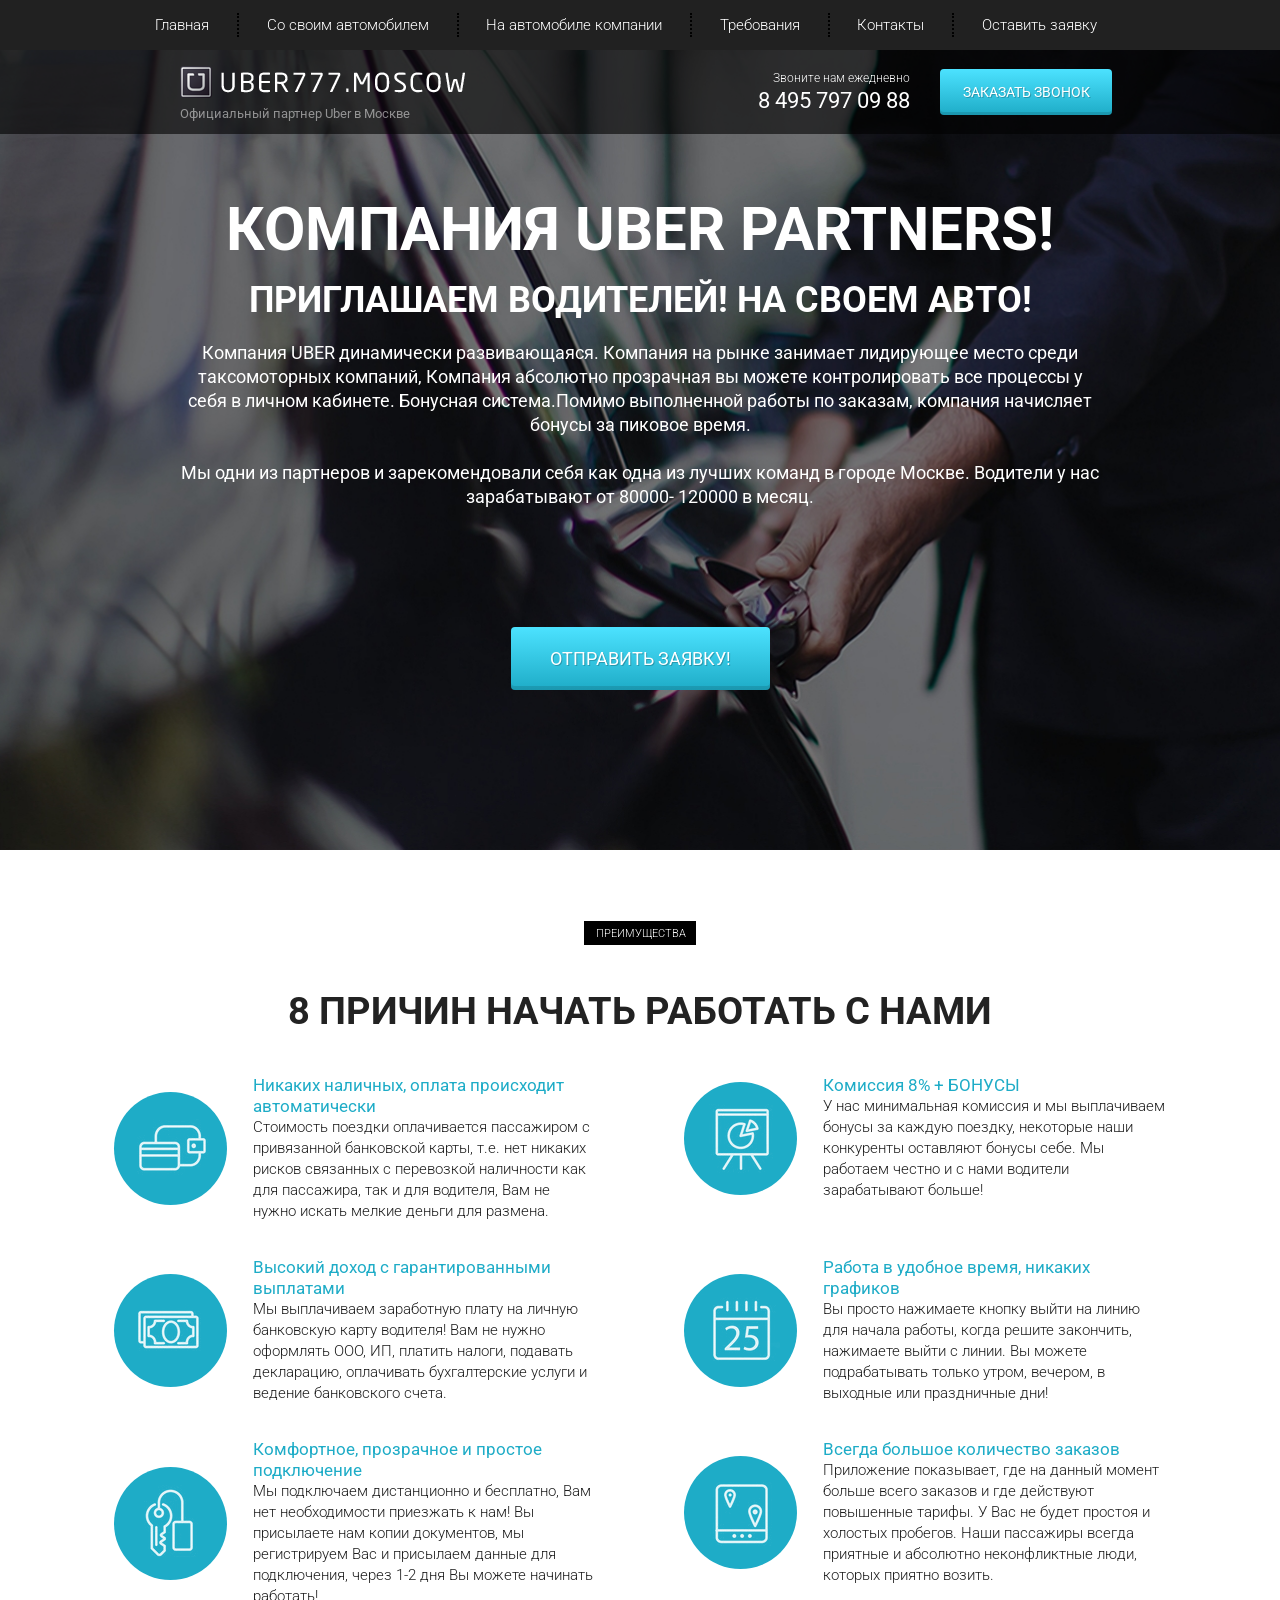
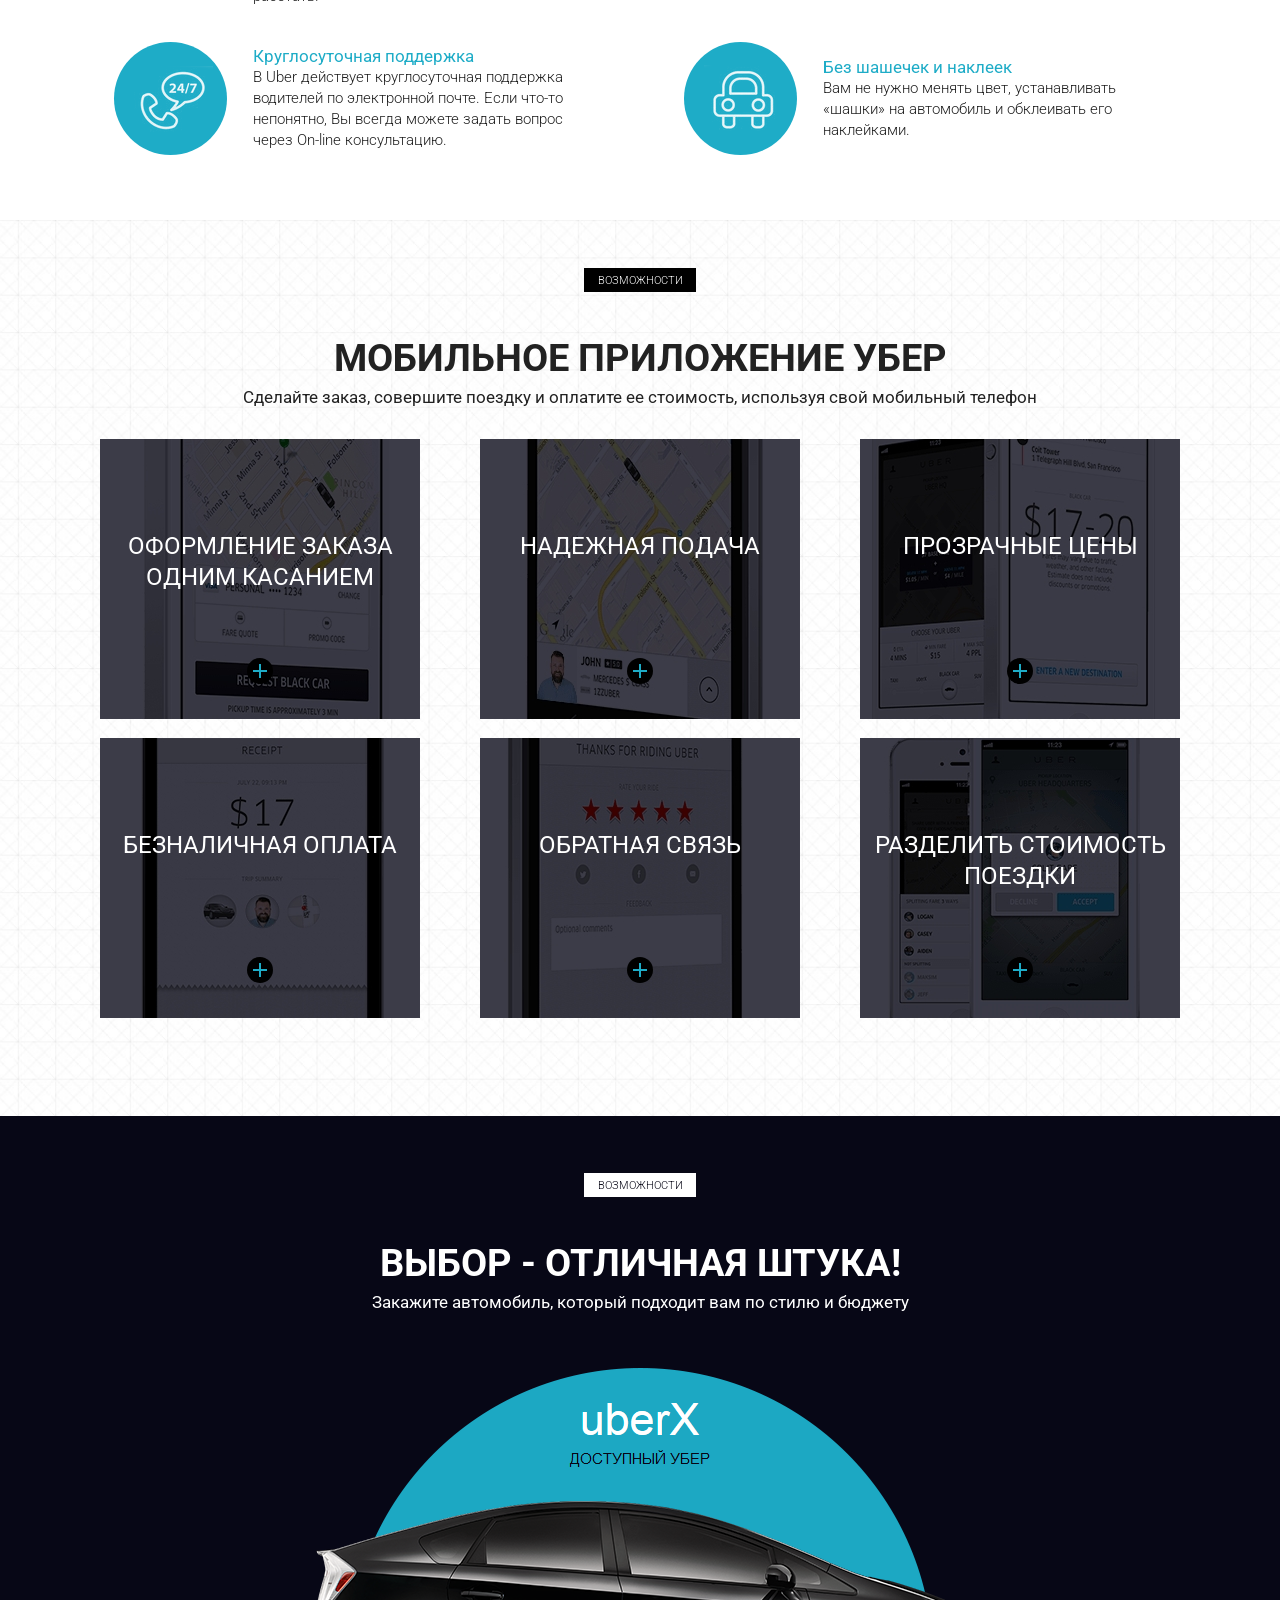
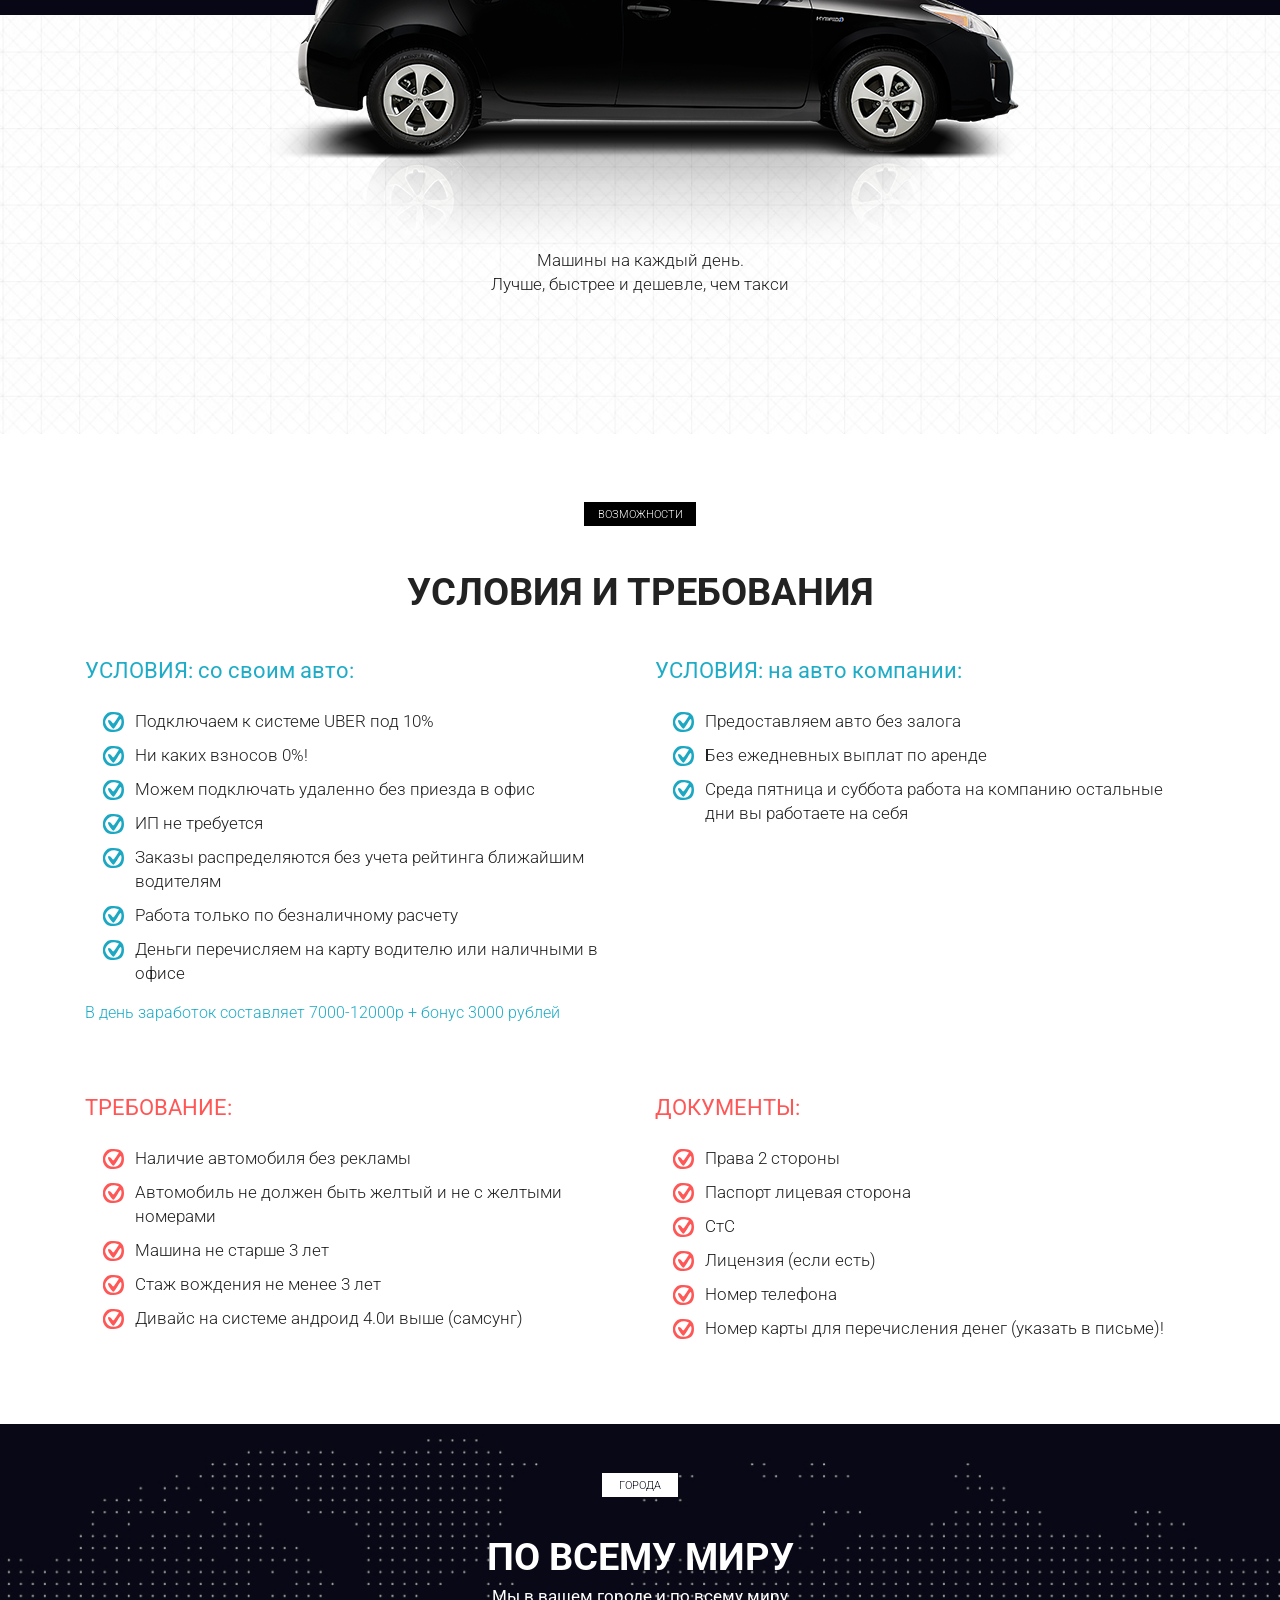
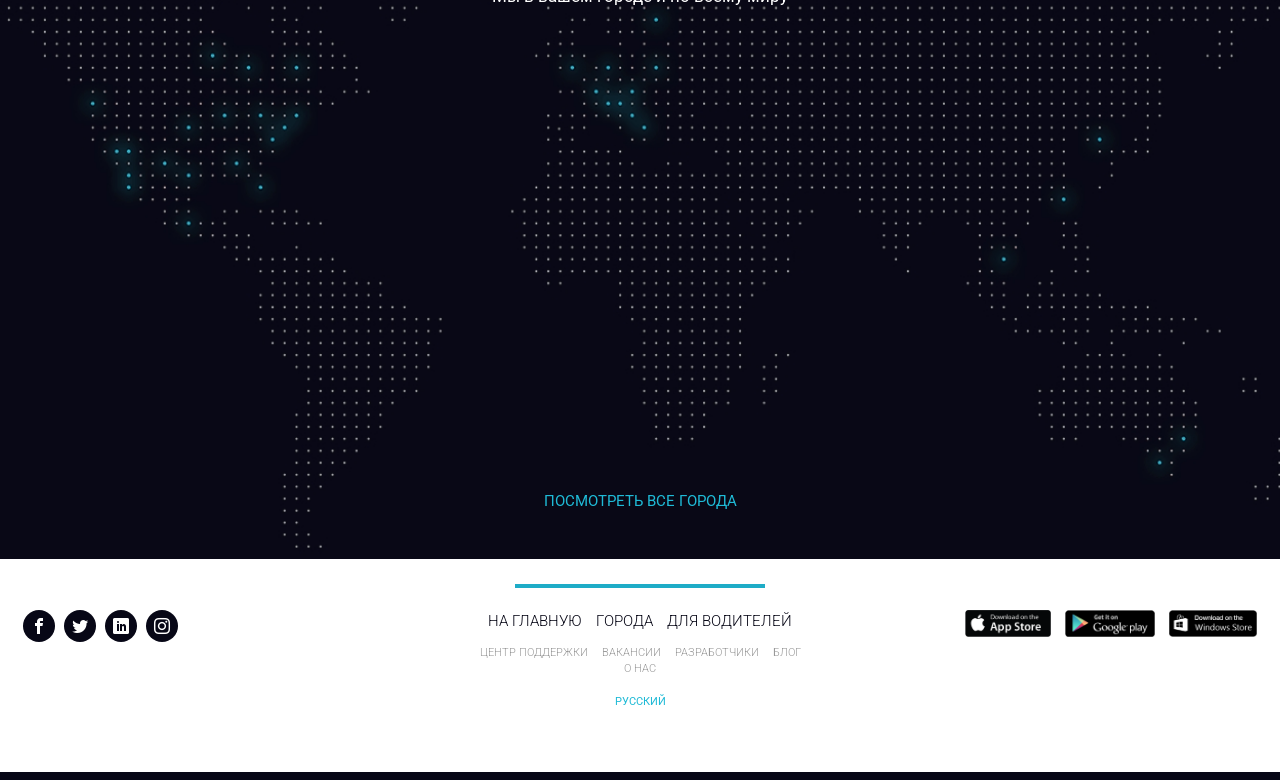
<file: Uber/src/index.html>
<!DOCTYPE html>
<html lang="en">
<head>
    <meta charset="UTF-8">
    <meta name="viewport" content="width=device-width, initial-scale=1.0">
    <meta http-equiv="X-UA-Compatible" content="ie=edge">
    <title>Document</title>
    <link rel="icon" href="icons/favicon.ico" type="image/x-icon">
    <link rel="preconnect" href="https://fonts.googleapis.com">
    <link rel="preconnect" href="https://fonts.gstatic.com" crossorigin>
    <link href="https://fonts.googleapis.com/css2?family=Roboto:wght@300;400;700&display=swap" rel="stylesheet">
    <link rel="stylesheet" href="css/font.css">
    <link rel="stylesheet" href="css/bootstrap-reboot.min.css">
    <link rel="stylesheet" href="css/bootstrap-grid.min.css">
    <link rel="stylesheet" href="css/style.min.css">
</head>
<body>
    <header>

        <nav>
            <div class="container">
                <ul class="menu menu_active">
                    <li class="menu_item"><a href="#" class="menu_link">Главная</a></li>
                    <li class="menu_item"><a href="#conditions" class="menu_link">Со своим автомобилем</a></li>
                    <li class="menu_item"><a href="#conditions" class="menu_link">На автомобиле компании</a></li>
                    <li class="menu_item"><a href="#require" class="menu_link">Требования</a></li>
                    <li class="menu_item"><a href="#" class="menu_link">Контакты</a></li>
                    <li class="menu_item"><a href="#" class="menu_link">Оставить заявку</a></li>
                </ul>
            </div>
            <div class="hamburger hamburger_active">
                <span></span>
                <span></span>
                <span></span>
            </div>
        </nav>

        <div class="subheader">
            <div class="container">
                <div class="row">
                    <div class="col-6 col-md-4 offset-md-1">
                        <a href="#" class="subheader_logo"><img src="icons/logo.png" alt="logo"></a>
                        <div class="subheader_official">Официальный партнер Uber в Москве</div>
                    </div>
                    <div class="xs-hidden col-xl-2 offset-xl-2 col-md-3 offset-md-1">
                        <div class="subheader_call">Звоните нам ежедневно</div>
                        <a href="tel:84957970988" class="subheader_phone">8 495 797 09 88</a>
                    </div>
                    <div class="col-6 col-md-3 col-lg-2">
                        <a href="tel:84957970988" class="xs-visible subheader_phone">8 495 797 09 88</a>
<!--                         <a href="mailto:dzichonka@gmail.com">dzichonka@gmail.com"</a> -->
                        <button class="subheader_btn">заказать звонок</button>
                    </div>
                </div>
            </div>
        </div>

    </header>

    <section class="promo">
        <div class="container">
            <div class="row">
                <div class="col-md-12 col-lg-10 offset-lg-1">
                    <h1 class="promo_header">КОМПАНИЯ UBER PARTNERS!</h1>
                    <h2 class="promo_subheader">ПРИГЛАШАЕМ ВОДИТЕЛЕЙ! НА СВОЕМ АВТО!</h2>
                    <div class="xs-hidden promo_descr">Компания UBER  динамически развивающаяся. Компания на рынке занимает лидирующее место среди таксомоторных компаний, Компания абсолютно прозрачная вы можете контролировать все процессы у себя в личном кабинете. Бонуcная система.Помимо выполненной работы по заказам, компания начисляет бонусы за пиковое время.
                        <br><br>
                    Мы одни из партнеров и зарекомендовали себя как одна из лучших команд в городе Москве.  Водители у нас зарабатывают от 80000- 120000 в месяц.</div>
                    <button class="promo_btn">ОТПРАВИТЬ ЗАЯВКУ!</button>
                </div>
            </div>
        </div>
    </section>

    <section class="reasons">
        <div class="container">
            <div class="label">преимущества</div>
            <h2 class="title">8 причин начать работать с нами</h2>
            <div class="row">
                <div class="col-md-6">
                    <div class="reasons_block">
                        <div class="reasons_round">
                            <img src="icons/reasons/reason_1.png" alt="reason">
                        </div>
                        <div class="reasons_descr">
                            <div class="reasons_subtitle">Никаких наличных, оплата происходит автоматически</div>
                            <div class="reasons_text">Стоимость поездки оплачивается пассажиром с привязанной банковской карты, т.е. нет никаких рисков связанных с перевозкой наличности как для пассажира, так и для водителя, Вам не нужно искать мелкие деньги для размена.</div>
                        </div>
                    </div>
                </div>
                <div class="col-md-6">
                    <div class="reasons_block">
                        <div class="reasons_round">
                            <img src="icons/reasons/reason_2.png" alt="reason">
                        </div>
                        <div class="reasons_descr">
                            <div class="reasons_subtitle">Комиссия 8% + БОНУСЫ</div>
                            <div class="reasons_text">У нас минимальная комиссия и мы выплачиваем бонусы за каждую поездку, некоторые наши конкуренты оставляют бонусы себе. Мы работаем честно и с нами водители зарабатывают больше!</div>
                        </div>
                    </div>
                </div>
                <div class="col-md-6">
                    <div class="reasons_block">
                        <div class="reasons_round">
                            <img src="icons/reasons/reason_3.png" alt="reason">
                        </div>
                        <div class="reasons_descr">
                            <div class="reasons_subtitle">Высокий доход с гарантированными выплатами</div>
                            <div class="reasons_text">Мы выплачиваем заработную плату на личную банковскую карту водителя! Вам не нужно оформлять ООО, ИП, платить налоги, подавать декларацию, оплачивать бухгалтерские услуги и ведение банковского счета.</div>
                        </div>
                    </div>
                </div>
                <div class="col-md-6">
                    <div class="reasons_block">
                        <div class="reasons_round">
                            <img src="icons/reasons/reason_4.png" alt="reason">
                        </div>
                        <div class="reasons_descr">
                            <div class="reasons_subtitle">Работа в удобное время, никаких графиков</div>
                            <div class="reasons_text">Вы просто нажимаете кнопку выйти на линию для начала работы, когда решите закончить, нажимаете выйти с линии. Вы можете подрабатывать только утром, вечером, в выходные или праздничные дни!</div>
                        </div>
                    </div>
                </div>
                <div class="col-md-6">
                    <div class="reasons_block">
                        <div class="reasons_round">
                            <img src="icons/reasons/reason_5.png" alt="reason">
                        </div>
                        <div class="reasons_descr">
                            <div class="reasons_subtitle">Комфортное, прозрачное и простое подключение</div>
                            <div class="reasons_text">Мы подключаем дистанционно и бесплатно, Вам нет необходимости приезжать к нам! Вы присылаете нам копии документов, мы регистрируем Вас и присылаем данные для подключения, через 1-2 дня Вы можете начинать работать!</div>
                        </div>
                    </div>
                </div>
                <div class="col-md-6">
                    <div class="reasons_block">
                        <div class="reasons_round">
                            <img src="icons/reasons/reason_6.png" alt="reason">
                        </div>
                        <div class="reasons_descr">
                            <div class="reasons_subtitle">Всегда большое количество заказов</div>
                            <div class="reasons_text">Приложение показывает, где на данный момент больше всего заказов и где действуют повышенные тарифы. У Вас не будет простоя и холостых пробегов. Наши пассажиры всегда приятные и абсолютно неконфликтные люди, которых приятно возить.</div>
                        </div>
                    </div>
                </div>
                <div class="col-md-6">
                    <div class="reasons_block">
                        <div class="reasons_round">
                            <img src="icons/reasons/reason_7.png" alt="reason">
                        </div>
                        <div class="reasons_descr">
                            <div class="reasons_subtitle">Круглосуточная поддержка</div>
                            <div class="reasons_text">В Uber действует круглосуточная поддержка водителей по электронной почте. Если что-то непонятно, Вы всегда можете задать вопрос через On-line консультацию.</div>
                        </div>
                    </div>
                </div>
                <div class="col-md-6">
                    <div class="reasons_block">
                        <div class="reasons_round">
                            <img src="icons/reasons/reason_8.png" alt="reason">
                        </div>
                        <div class="reasons_descr">
                            <div class="reasons_subtitle">Без шашечек и наклеек</div>
                            <div class="reasons_text">Вам не нужно менять цвет, устанавливать «шашки» на автомобиль и обклеивать его наклейками.</div>
                        </div>
                    </div>
                </div>
            </div>
        </div>
    </section>

    <section class="mobile">
        <div class="container">
            <div class="label">Возможности</div>
            <h2 class="title">мобильное приложение убер</h2>
            <div class="subtitle">Сделайте заказ, совершите поездку и оплатите ее стоимость, используя свой мобильный телефон</div>
            <div class="row">
                <div class="col-md-6 col-xl-4">
                    <div class="mobile_item mobile_item_1">
                        <div class="mobile_item_subtitle">оформление заказа одним касанием</div>
                        <div class="mobile_item_plus"></div>
                    </div>
                </div>
                <div class="col-md-6 col-xl-4">
                    <div class="mobile_item mobile_item_2">
                        <div class="mobile_item_subtitle">надежная подача</div>
                        <div class="mobile_item_plus"></div>
                    </div>
                </div>
                <div class="col-md-6 col-xl-4">
                    <div class="mobile_item mobile_item_3">
                        <div class="mobile_item_subtitle">прозрачные цены</div>
                        <div class="mobile_item_plus"></div>
                    </div>
                </div>
                <div class="col-md-6 col-xl-4">
                    <div class="mobile_item mobile_item_4">
                        <div class="mobile_item_subtitle">безналичная оплата</div>
                        <div class="mobile_item_plus"></div>
                    </div>
                </div>
                <div class="col-md-6 col-xl-4">
                    <div class="mobile_item mobile_item_5">
                        <div class="mobile_item_subtitle">обратная связь</div>
                        <div class="mobile_item_plus"></div>
                    </div>
                </div>
                <div class="col-md-6 col-xl-4">
                    <div class="mobile_item mobile_item_6">
                        <div class="mobile_item_subtitle">разделить стоимость поездки</div>
                        <div class="mobile_item_plus"></div>
                    </div>
                </div>
            </div>
        </div>
    </section>

    <section class="car">
        <div class="container">
            <div class="black"></div>
            <div class="label">Возможности</div>
            <div class="title">Выбор - отличная штука!</div>
            <div class="subtitle">Закажите автомобиль, который подходит вам по стилю и бюджету</div>
            <img src="img/car.png" alt="car" class="car_img">
            <div class="car_descr">Машины на каждый день.<br>Лучше, быстрее и дешевле, чем такси</div>
        </div>
    </section>

    <section class="require" id="conditions">
        <div class="container">
            <div class="label">Возможности</div>
            <h2 class="title">условия и требования</h2>
            <div class="row">
                <div class="col-md-6">
                   <div class="require_block">
                        <div class="require_title">УСЛОВИЯ: со своим авто:</div>
                        <ul class="require_list">
                            <li>Подключаем к системе UBER  под 10%</li>
                            <li>Ни каких взносов  0%!</li>
                            <li>Можем подключать удаленно без приезда в офис</li>
                            <li>ИП не требуется</li>
                            <li>Заказы распределяются без учета рейтинга ближайшим водителям</li>
                            <li>Работа только по безналичному расчету</li>
                            <li>Деньги перечисляем на карту водителю или наличными в офисе</li>
                        </ul>
                        <div class="require_descr">В день заработок составляет 7000-12000р + бонус 3000 рублей</div>
                   </div>
                </div>
                <div class="col-md-6">
                    <div class="require_block">
                        <div class="require_title"  id="require">УСЛОВИЯ: на авто компании:</div>
                        <ul class="require_list">
                            <li>Предоставляем авто без залога</li>
                            <li>Без ежедневных выплат по аренде</li>
                            <li>Среда пятница и суббота работа на компанию остальные дни вы работаете на себя</li>
                        </ul>
                    </div>
                </div>
                <div class="col-md-6">
                    <div class="require_block pink">
                        <div class="require_title">ТРЕБОВАНИЕ:</div>
                        <ul class="require_list">
                            <li>Наличие автомобиля без рекламы</li>
                            <li>Автомобиль не должен быть желтый и не с желтыми номерами</li>
                            <li>Машина не старше 3 лет</li>
                            <li>Стаж вождения не менее 3 лет</li>
                            <li>Дивайс на системе андроид 4.0и выше (самсунг)</li>
                        </ul>
                    </div>
                </div>
                <div class="col-md-6">
                    <div class="require_block pink">
                        <div class="require_title">ДОКУМЕНТЫ:</div>
                        <ul class="require_list">
                            <li>Права 2 стороны</li>
                            <li>Паспорт лицевая сторона</li>
                            <li>СтС</li>
                            <li>Лицензия (если есть)</li>
                            <li>Номер телефона</li>
                            <li>Номер карты для перечисления денег (указать в письме)!</li>
                        </ul>
                    </div>
                </div>
            </div>
        </div>
    </section>

    <section class="world">
        <div class="container">
            <div class="label">города</div>
            <div class="title">По всему миру</div>
            <div class="subtitle">Мы в вашем городе и по всему миру</div>
            <a href="#" class="world_link">посмотреть все города</a>
        </div>
    </section>

    <footer>
        <div class="footer_wrapper">
            <div class="part">
                <div class="sonet">
                    <a href="">
                        <div class="sonet_circle"><span class="icon-facebook"></span></div>
                    </a>
                    <a href="">
                        <div class="sonet_circle"><span class="icon-twitter"></span></div>
                    </a>
                    <a href="">
                        <div class="sonet_circle"><span class="icon-linkedin"></span></div>
                    </a>
                    <a href="">
                        <div class="sonet_circle"><span class="icon-instagram"></span></div>
                    </a>
                </div>
            </div>
            <div class="part">
                <div class="links">
                    <div class="links_big">
                        <a href="#">на главную</a>
                        <a href="#">города</a>
                        <a href="#conditions">для водителей</a>
                    </div>
                    <div class="links_small">
                        <a href="#">центр поддержки</a>
                        <a href="#">вакансии</a>
                        <a href="#">разработчики</a>
                        <a href="#">блог</a>
                        <a href="#">о нас</a>
                    </div>
                    <div class="links_lang">
                        <a href="#">русский</a>
                    </div>
                </div>
            </div>
            <div class="part">
                <div class="stores">
                    <a class="stores_link" href="#"><img class="stores_img" src="icons/stores/app-store.png" alt="App  Store"></a>
                    <a class="stores_link" href="#"><img class="stores_img" src="icons/stores/google-play.png" alt="Google Play"></a>
                    <a class="stores_link" href="#"><img class="stores_img" src="icons/stores/windows-store.png" alt="Windows Store"></a>
                </div>
            </div>
        </div>

    </footer>

    <script src="js/script.js"></script>

</body>
</html>
</file>
<file: Uber/src/css/font.css>
@font-face {
  font-family: 'icomoon';
  src:  url('../fonts/icomoon.eot?dhnadi');
  src:  url('f../onts/icomoon.eot?dhnadi#iefix') format('embedded-opentype'),
    url('../fonts/icomoon.ttf?dhnadi') format('truetype'),
    url('../fonts/icomoon.woff?dhnadi') format('woff'),
    url('../fonts/icomoon.svg?dhnadi#icomoon') format('svg');
  font-weight: normal;
  font-style: normal;
  font-display: block;
}

[class^="icon-"], [class*=" icon-"] {
  /* use !important to prevent issues with browser extensions that change fonts */
  font-family: 'icomoon' !important;
  font-style: normal;
  font-weight: normal;
  font-variant: normal;
  text-transform: none;
  line-height: 1;

  /* Better Font Rendering =========== */
  -webkit-font-smoothing: antialiased;
  -moz-osx-font-smoothing: grayscale;
}

.icon-facebook:before {
  content: "\ea90";
}
.icon-instagram:before {
  content: "\ea92";
}
.icon-twitter:before {
  content: "\ea96";
}
.icon-linkedin:before {
  content: "\eac9";
}
</file>
<file: Uber/src/css/style.min.css>
*{font-family:"Roboto",sans-serif}header{position:relative;height:50px}nav{position:fixed;width:100%;height:50px;background-color:#212121;z-index:2}.hamburger{display:none}.menu{display:-webkit-box;display:-ms-flexbox;display:flex;-webkit-box-pack:justify;-ms-flex-pack:justify;justify-content:space-between;padding:13px 70px;margin:0;list-style-type:none}.menu_link{color:#fff;font-size:15px;font-weight:300}.menu_item{border-right:2px dotted #000;padding-right:28px}.menu_item:last-child{border-right:none}.subheader{position:absolute;top:50px;width:100%;height:84px;background-color:rgba(0,0,0,.6)}.subheader_logo{display:block;max-width:100%;margin-top:16px}.subheader_official{margin-top:6px;opacity:.5;color:#fff;font-size:13px;font-weight:400}.subheader_call{color:#fff;font-size:12px;font-weight:300;margin-top:19px;text-align:right}.subheader_phone{display:block;margin-top:8px;color:#fff;font-size:22px;font-weight:400;text-transform:uppercase;text-align:right;line-height:12px}.subheader_btn{margin-top:19px;width:172px;height:46px;-webkit-box-shadow:inset 0 -3px 0 rgba(0,0,0,.12);box-shadow:inset 0 -3px 0 rgba(0,0,0,.12);border:none;border-radius:4px;background-image:-webkit-gradient(linear, left bottom, left top, from(#1eacc7), to(#4ce2ff));background-image:linear-gradient(to top, #1eacc7 0%, #4ce2ff 100%);text-shadow:1px 1px 0 rgba(0,0,0,.21);color:#fff;font-size:14px;font-weight:400;text-transform:uppercase}.subheader_btn:hover{background-image:none;background-color:#1eacc7}.promo{min-height:800px;background:url("../img/bg/main_bg.jpg") center center/cover no-repeat;padding:150px 0 135px 0}.promo_header{color:#fff;font-weight:700;text-transform:uppercase;font-size:60px;line-height:60px;margin:0;text-align:center}.promo_subheader{color:#fff;font-weight:700;text-transform:uppercase;font-size:36px;line-height:36px;margin:0;margin-top:22px;text-align:center}.promo_descr{color:#fff;font-size:18px;font-weight:400;line-height:24px;text-align:center;margin-top:23px}.promo_btn{display:block;margin:118px auto 0 auto;width:259px;height:63px;-webkit-box-shadow:inset 0 -4px 0 rgba(0,0,0,.12);box-shadow:inset 0 -4px 0 rgba(0,0,0,.12);border:none;border-radius:4px;background-image:-webkit-gradient(linear, left bottom, left top, from(#1eacc7), to(#4ce2ff));background-image:linear-gradient(to top, #1eacc7 0%, #4ce2ff 100%);text-shadow:1px 1px 0 rgba(0,0,0,.21);color:#fff;font-size:18px;font-weight:400;text-transform:uppercase}.promo_btn:hover{background-image:none;background-color:#1eacc7}.label{margin:0 auto;height:24px;width:112px;padding:5px 12px;background-color:#000;color:#fff;font-size:11px;font-weight:300;text-transform:uppercase;text-align:center}.title{margin-bottom:0;margin-top:38px;color:#222;font-size:38px;font-weight:700;text-transform:uppercase;text-align:center}.subtitle{color:#222;font-size:17px;font-weight:400;font-style:normal;letter-spacing:normal;text-align:center;font-style:normal;letter-spacing:normal;line-height:normal}.reasons{padding:71px 0 65px 0}.reasons_block{display:-webkit-box;display:-ms-flexbox;display:flex;-webkit-box-pack:center;-ms-flex-pack:center;justify-content:center;-webkit-box-align:center;-ms-flex-align:center;align-items:center;margin-top:35px}.reasons_round{display:-webkit-box;display:-ms-flexbox;display:flex;-webkit-box-pack:center;-ms-flex-pack:center;justify-content:center;-webkit-box-align:center;-ms-flex-align:center;align-items:center;margin-right:26px;width:113px;height:113px;background-color:#1eacc7;border-radius:100%}.reasons_descr{width:343px}.reasons_subtitle{line-height:21px;color:#1eacc7;font-size:17px;font-weight:400}.reasons_text{color:#202020;font-size:15px;font-weight:300;line-height:21px}.mobile{min-height:864px;padding:48px 0 79px 0;background:url("../img/bg/mobile_app.png") center center/cover no-repeat}.mobile .row{margin-top:32px}.mobile_item{position:relative;width:320px;height:280px;margin:0 auto;margin-bottom:19px;padding-top:92px}.mobile_item_1{background:url("../img/bg/mobile_screen_1.jpg") center center/cover no-repeat}.mobile_item_2{background:url("../img/bg/mobile_screen_2.jpg") center center/cover no-repeat}.mobile_item_3{background:url("../img/bg/mobile_screen_3.jpg") center center/cover no-repeat}.mobile_item_4{background:url("../img/bg/mobile_screen_4.jpg") center center/cover no-repeat}.mobile_item_5{background:url("../img/bg/mobile_screen_5.jpg") center center/cover no-repeat}.mobile_item_6{background:url("../img/bg/mobile_screen_6.jpg") center center/cover no-repeat}.mobile_item_subtitle{color:#fff;font-size:24px;font-weight:400;font-style:normal;letter-spacing:normal;line-height:31px;text-align:center;text-transform:uppercase}.mobile_item_plus{display:-webkit-box;display:-ms-flexbox;display:flex;-webkit-box-pack:center;-ms-flex-pack:center;justify-content:center;-webkit-box-align:center;-ms-flex-align:center;align-items:center;position:absolute;bottom:35px;left:50%;-webkit-transform:translateX(-50%);transform:translateX(-50%);width:26px;height:26px;background-color:#000;margin:0 auto;border-radius:100%;cursor:pointer}.mobile_item_plus::before{content:"";display:block;width:14px;height:2px;background-color:#1eacc7;-webkit-transition:.3s all;transition:.3s all}.mobile_item_plus::after{content:"";display:block;width:2px;height:14px;background-color:#1eacc7;position:absolute;left:50%;-webkit-transform:translateX(-50%);transform:translateX(-50%);-webkit-transition:.3s all;transition:.3s all}.mobile_item_plus:hover::before,.mobile_item_plus:hover::after{background-color:#ff5656}.car{position:relative;min-height:896px;padding:57px 0 138px 0;background:url("../img/bg/mobile_app.png") center center/cover no-repeat;z-index:-2}.car .label{background-color:#fff;color:#070716}.car .title,.car .subtitle{color:#fff}.car_img{max-width:100%;display:block;margin:56px auto 0 auto}.car_descr{color:#222;font-size:17px;font-weight:300;font-style:normal;letter-spacing:normal;line-height:24px;text-align:center}.car .black{position:absolute;height:499px;width:100%;top:0;left:0;background-color:#070716;z-index:-1}.require{padding:68px 0 51px 0}.require_block{margin:33px 0}.require_title{color:#1eacc7;font-size:22px;font-weight:400;text-align:left}.require_list{list-style-type:none;padding-left:50px;margin-top:22px}.require_list li{position:relative;color:#222;font-size:17px;font-weight:300;text-align:left;line-height:24px;margin-bottom:10px}.require_list li::before{content:"";display:block;vertical-align:top;position:absolute;left:-32px;top:3px;width:21px;height:20px;background:url("../icons/check_blue.svg") center center/cover no-repeat}.require_descr{color:#1eacc7;font-weight:300;text-align:left}.require .pink .require_title{color:#ff5656}.require .pink .require_list li::before{background:url("../icons/check_red.svg") center center/cover no-repeat}.world{min-height:717px;background:url("../img/bg/map.jpg") center center/cover no-repeat;padding:49px 0}.world .label{width:76px;background-color:#fff;color:#070716}.world .title{color:#fff;margin-top:32px}.world .subtitle{color:#fff}.world_link{display:block;color:#1fbad6;font-size:15px;font-weight:400;font-style:normal;letter-spacing:normal;text-align:center;text-transform:uppercase;font-style:normal;letter-spacing:normal;line-height:normal;text-decoration:none;cursor:pointer;outline:none;margin-top:486px;-webkit-transition:.5s all;transition:.5s all}.world_link:hover{color:#fff;text-decoration:none}footer{min-height:156px}footer::before{content:"";display:block;margin:14px auto 0px auto;width:299px;height:4px;background-color:#1eacc7}footer::after{content:"";display:block;margin:0px auto;bottom:0px;width:100%;height:8px;background-color:#070716}footer .footer_wrapper{display:-webkit-box;display:-ms-flexbox;display:flex;-webkit-box-pack:justify;-ms-flex-pack:justify;justify-content:space-between;-webkit-box-align:start;-ms-flex-align:start;align-items:flex-start;padding:32px 23px 40px 23px}footer .footer_wrapper .part{width:33%}footer .footer_wrapper .part:nth-chaild(3){display:-webkit-box;display:-ms-flexbox;display:flex;-webkit-box-pack:end;-ms-flex-pack:end;justify-content:flex-end}footer .footer_wrapper .part .sonet{width:160px;display:-webkit-box;display:-ms-flexbox;display:flex;-webkit-box-pack:justify;-ms-flex-pack:justify;justify-content:space-between;text-decoration:none;outline:none}footer .footer_wrapper .part .sonet_circle{width:32px;height:32px;background-color:#070716;border-radius:100%;display:-webkit-box;display:-ms-flexbox;display:flex;-webkit-box-pack:center;-ms-flex-pack:center;justify-content:center;-webkit-box-align:center;-ms-flex-align:center;align-items:center;margin:0 9px 0 0}footer .footer_wrapper .part .sonet_circle .icon-facebook,footer .footer_wrapper .part .sonet_circle .icon-twitter,footer .footer_wrapper .part .sonet_circle .icon-linkedin,footer .footer_wrapper .part .sonet_circle .icon-instagram{color:#fff}footer .footer_wrapper .part .links{width:390px;margin:0 auto;text-align:center}footer .footer_wrapper .part .links_big{display:-webkit-box;display:-ms-flexbox;display:flex;-webkit-box-pack:justify;-ms-flex-pack:justify;justify-content:space-between;padding:0 10px}footer .footer_wrapper .part .links_big a{text-decoration:none;outline:none;color:#070716;-webkit-transition:.5s all;transition:.5s all;color:#070716;font-size:15px;font-weight:300;font-style:normal;letter-spacing:normal;text-transform:uppercase}footer .footer_wrapper .part .links_big a:hover{content:"";color:#1eacc7}footer .footer_wrapper .part .links_small{display:-webkit-box;display:-ms-flexbox;display:flex;-webkit-box-pack:justify;-ms-flex-pack:justify;justify-content:space-between;padding:0 10px;margin-top:12px}footer .footer_wrapper .part .links_small a{olor:#999;font-size:11px;font-weight:300;font-style:normal;letter-spacing:normal;text-transform:uppercase;text-decoration:none;outline:none;color:#999;-webkit-transition:.5s all;transition:.5s all}footer .footer_wrapper .part .links_small a:hover{content:"";color:#000}footer .footer_wrapper .part .links_lang{margin-top:19px}footer .footer_wrapper .part .links_lang a{color:#1fbad6;font-size:11px;font-weight:400;font-style:normal;letter-spacing:normal;text-transform:uppercase;text-decoration:none;outline:none;color:#1fbad6;-webkit-transition:.5s all;transition:.5s all}footer .footer_wrapper .part .links_lang a:hover{content:"";color:#000}footer .footer_wrapper .part .stores{height:27px;display:-webkit-box;display:-ms-flexbox;display:flex;-webkit-box-pack:end;-ms-flex-pack:end;justify-content:flex-end}footer .footer_wrapper .part .stores_img,footer .footer_wrapper .part .stores_link{height:100%;width:auto;margin:0 0 0 7px}.xs-hidden{display:block}.xs-visible{display:none}@media(max-width: 1199px){.xs-hidden{display:block}.xs-visible{display:none}.menu_item{padding-right:20px}.menu_link{font-size:13px}.promo_header{font-size:50px}.reasons_block{-webkit-box-align:start;-ms-flex-align:start;align-items:flex-start}.reasons_descr{width:300px}.mobile_item{width:290px}.mobile_item_subtitle{font-size:22px}.car{padding:55px 0;min-height:840px}.require br{display:none}footer .footer_wrapper .part{width:50%}footer .footer_wrapper .part:nth-child(1){width:25%}footer .footer_wrapper .part:nth-child(3){width:25%;display:-webkit-box;display:-ms-flexbox;display:flex;-webkit-box-pack:end;-ms-flex-pack:end;justify-content:flex-end}footer .footer_wrapper .part .stores{display:-webkit-box;display:-ms-flexbox;display:flex;-webkit-box-pack:end;-ms-flex-pack:end;justify-content:flex-end}footer .footer_wrapper .part .stores_img,footer .footer_wrapper .part .stores_link{margin:0 3px}}@media(max-width: 991px){.title{font-size:28px}.menu_item{padding-right:8px}.menu_link{font-size:10px}.subheader_logo{width:100%}.subheader_official{font-size:11px}.subheader_phone{font-size:19px}.subheader_btn{width:100%;height:40px;margin-top:21px}.promo_header{font-size:40px}.promo_subheader{font-size:30px}.reasons_block{-webkit-box-orient:vertical;-webkit-box-direction:normal;-ms-flex-direction:column;flex-direction:column;-webkit-box-align:center;-ms-flex-align:center;align-items:center}.reasons_round{margin-right:0}.reasons_descr{width:300px;margin-top:20px}.car{min-height:800px}.world{min-height:650px}footer .footer_wrapper{-ms-flex-wrap:wrap;flex-wrap:wrap}footer .footer_wrapper .part{width:100%;display:-webkit-box;display:-ms-flexbox;display:flex;-webkit-box-pack:center;-ms-flex-pack:center;justify-content:center;margin-bottom:20px}footer .footer_wrapper .part:nth-child(1){width:100%}footer .footer_wrapper .part:nth-child(3){width:100%;display:-webkit-box;display:-ms-flexbox;display:flex;-webkit-box-pack:center;-ms-flex-pack:center;justify-content:center;margin:0;padding:0}}@media(max-width: 767px){.title{margin-top:25px}.xs-hidden{display:none}.xs-visible{display:block}.menu{position:fixed;-webkit-box-orient:vertical;-webkit-box-direction:normal;-ms-flex-direction:column;flex-direction:column;-webkit-box-pack:center;-ms-flex-pack:center;justify-content:center;-webkit-box-align:center;-ms-flex-align:center;align-items:center;top:0;left:-100%;width:50%;height:100vh;padding:20px 15px;background-color:rgba(0,0,0,.8);-webkit-transition:.5s all;transition:.5s all}.menu_active{left:0}.menu_item{padding-right:0;border:none;margin:10px 0}.menu_link{font-size:20px}.hamburger{display:block;position:absolute;right:10px;top:50%;-webkit-transform:translateY(-50%);transform:translateY(-50%);width:26px;height:12px}.hamburger span{display:block;height:2px;width:100%;background-color:#fff;margin-bottom:2px;-webkit-transition:.5s all;transition:.5s all}.hamburger_active span{margin-bottom:-2px}.hamburger_active span:nth-child(1){-webkit-transform:translateY(3px) rotate(-45deg);transform:translateY(3px) rotate(-45deg)}.hamburger_active span:nth-child(2){display:none}.hamburger_active span:nth-child(3){-webkit-transform:translateY(3px) rotate(45deg);transform:translateY(3px) rotate(45deg)}.subheader_logo{margin-top:15px}.subheader_logo img{width:100%}.subheader_phone{display:block;margin-top:10px;color:#fff;font-size:16px;font-weight:400;text-transform:uppercase;text-align:center}.subheader_btn{display:block;width:160px;height:35px;margin:0 auto;margin-top:10px}.promo_header{font-size:62px}.promo_subheader{font-size:37px}.car{min-height:600px;padding:40px 0}.require{padding:40px 0}.world{min-height:450px}}@media(max-width: 575px){nav{height:30px}header{height:30px}.title{font-size:16px;margin-top:15px;line-height:16px}.subtitle{font-size:14px;line-height:21px;margin-top:11px}.subheader{height:60px;top:30px}.subheader_official{display:none}.subheader_logo{margin-top:17px}.subheader_logo img{width:100%}.subheader_phone{display:block;margin-top:8px;color:#fff;font-size:12px;font-weight:400;text-transform:uppercase;text-align:center}.subheader_btn{width:110px;height:22px;margin-top:6px;font-size:10px}.promo{min-height:400px;padding:93px 0 30px 0}.promo_header{font-size:30px;padding:0 24px;line-height:35px}.promo_subheader{margin-top:33px;font-size:20px;line-height:28px;padding:0 10px}.promo_btn{width:210px;height:50px;margin-top:72px}.menu{width:85%}.menu_item{width:100%;text-align:center;padding:6px 0}.menu_link{display:block}.reasons{padding:22px 0 36px 0}.reasons_block{margin-top:26px}.reasons_round{width:100px;height:100px}.reasons_descr{width:100%;margin-top:27px}.reasons_subtitle{font-size:16px}.mobile{padding:20px 0 40px 0}.mobile_item{height:254px;padding:81px 40px 0 40px}.mobile_item_subtitle{font-size:18px;line-height:31px}.mobile_item_plus{bottom:28px}.mobile_item_plus:hover:before,.mobile_item_plus:hover:after{background-color:#1eacc7}.car{min-height:390px;padding:25px 0 33px 0;background:#000}.car_img{margin-top:35px}.car_descr{margin-top:23px;color:#fff;font-size:17px;font-weight:300;line-height:24px}.car .title,.car .subtitle,.car .black{display:none}.require{padding:25px}.require_block{margin:30px 0 0 0}.require_title{font-size:16px}.require_list{padding-left:30px;margin-top:5px}.require_list li{font-size:14px;margin-bottom:5px;line-height:20px}.require_descr{font-size:14px;margin-top:15px}.world{min-height:360px;padding:25px 0 30px 0}.world_link{width:200px;display:block;bottom:30px;line-height:15px;margin:216px auto 0}}footer{min-height:156px}footer::before{content:"";margin:25px auto 0px auto;width:250px;height:4px}footer .footer_wrapper{padding-top:22px}footer .footer_wrapper .part{margin-bottom:20px}footer .footer_wrapper .part .links{width:400px}footer .footer_wrapper .part .links_big{font-size:14px;padding:0;-ms-flex-wrap:wrap;flex-wrap:wrap;-webkit-box-pack:center;-ms-flex-pack:center;justify-content:center}footer .footer_wrapper .part .links_big a{margin:0 7px}footer .footer_wrapper .part .links_small{-ms-flex-wrap:wrap;flex-wrap:wrap;-webkit-box-pack:center;-ms-flex-pack:center;justify-content:center}footer .footer_wrapper .part .links_small a{margin:0 7px}footer .footer_wrapper .part .links_lang{margin-top:10px}
</file>
